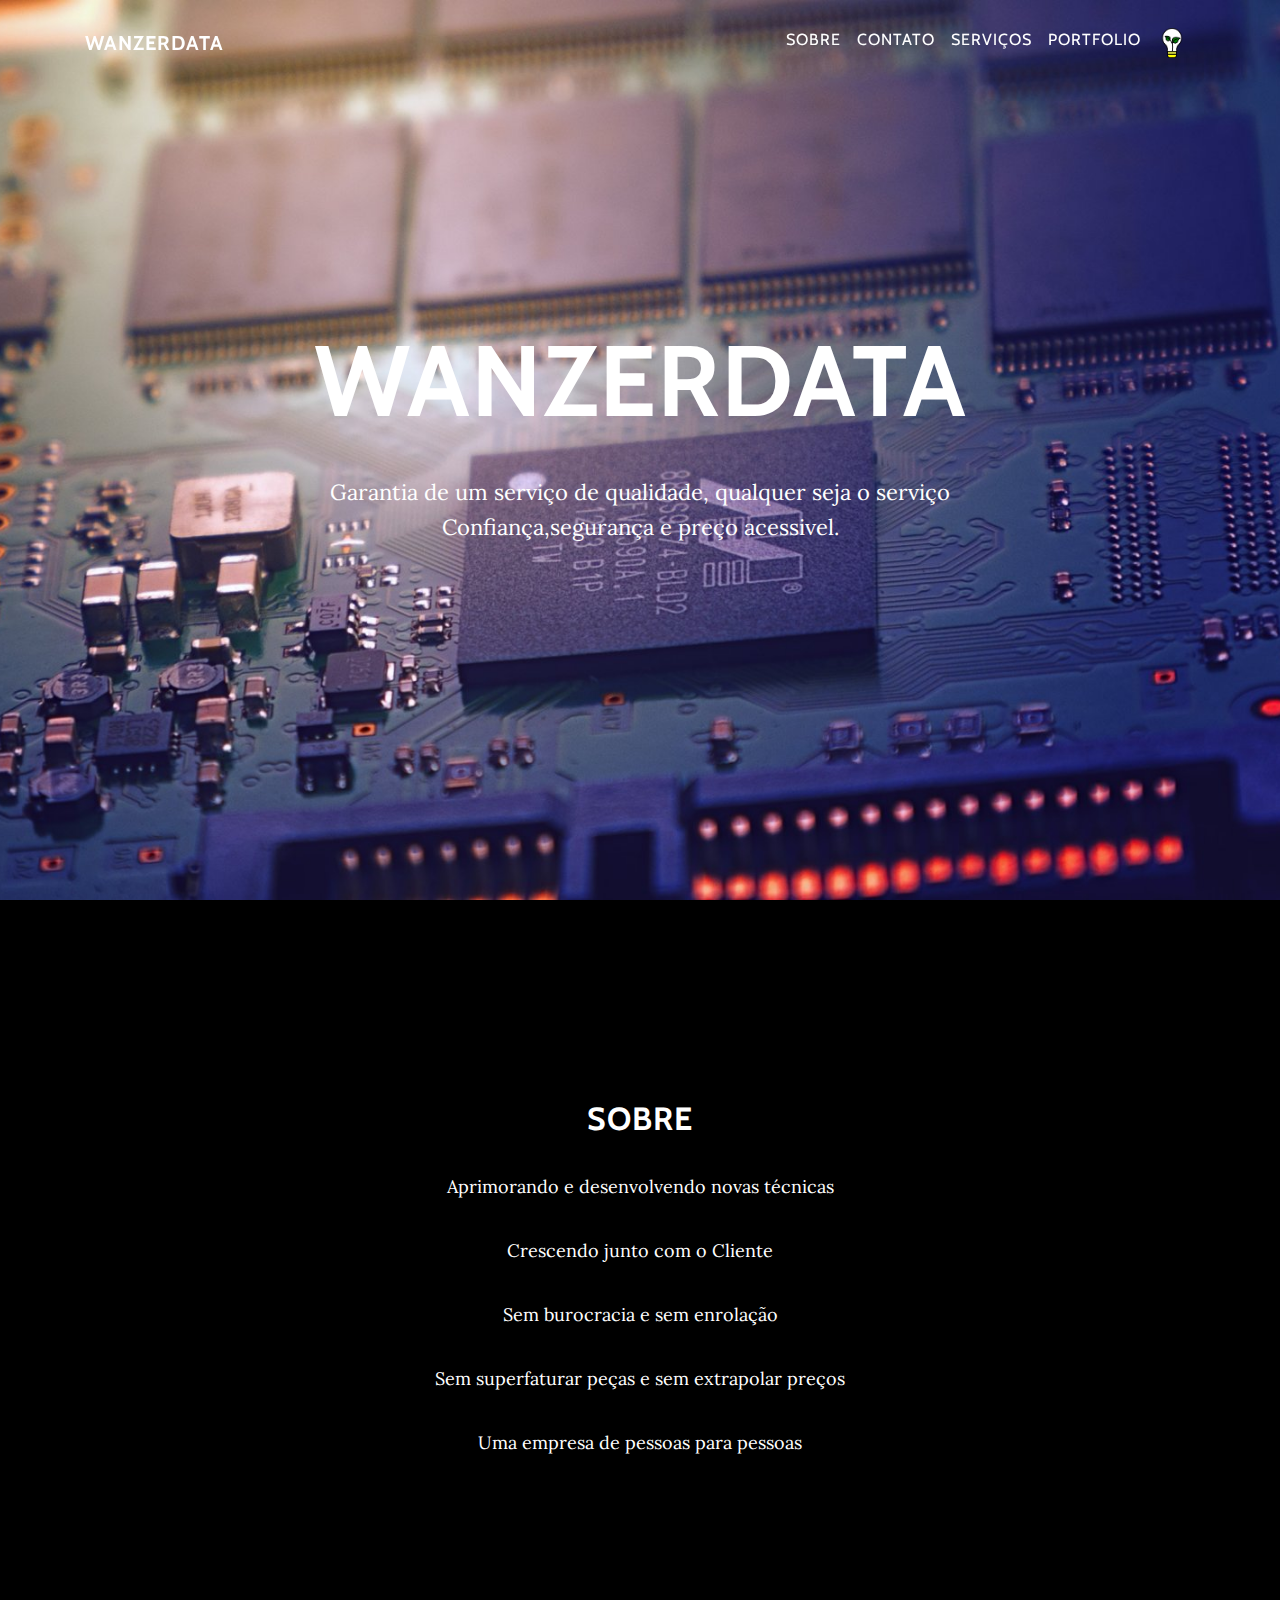
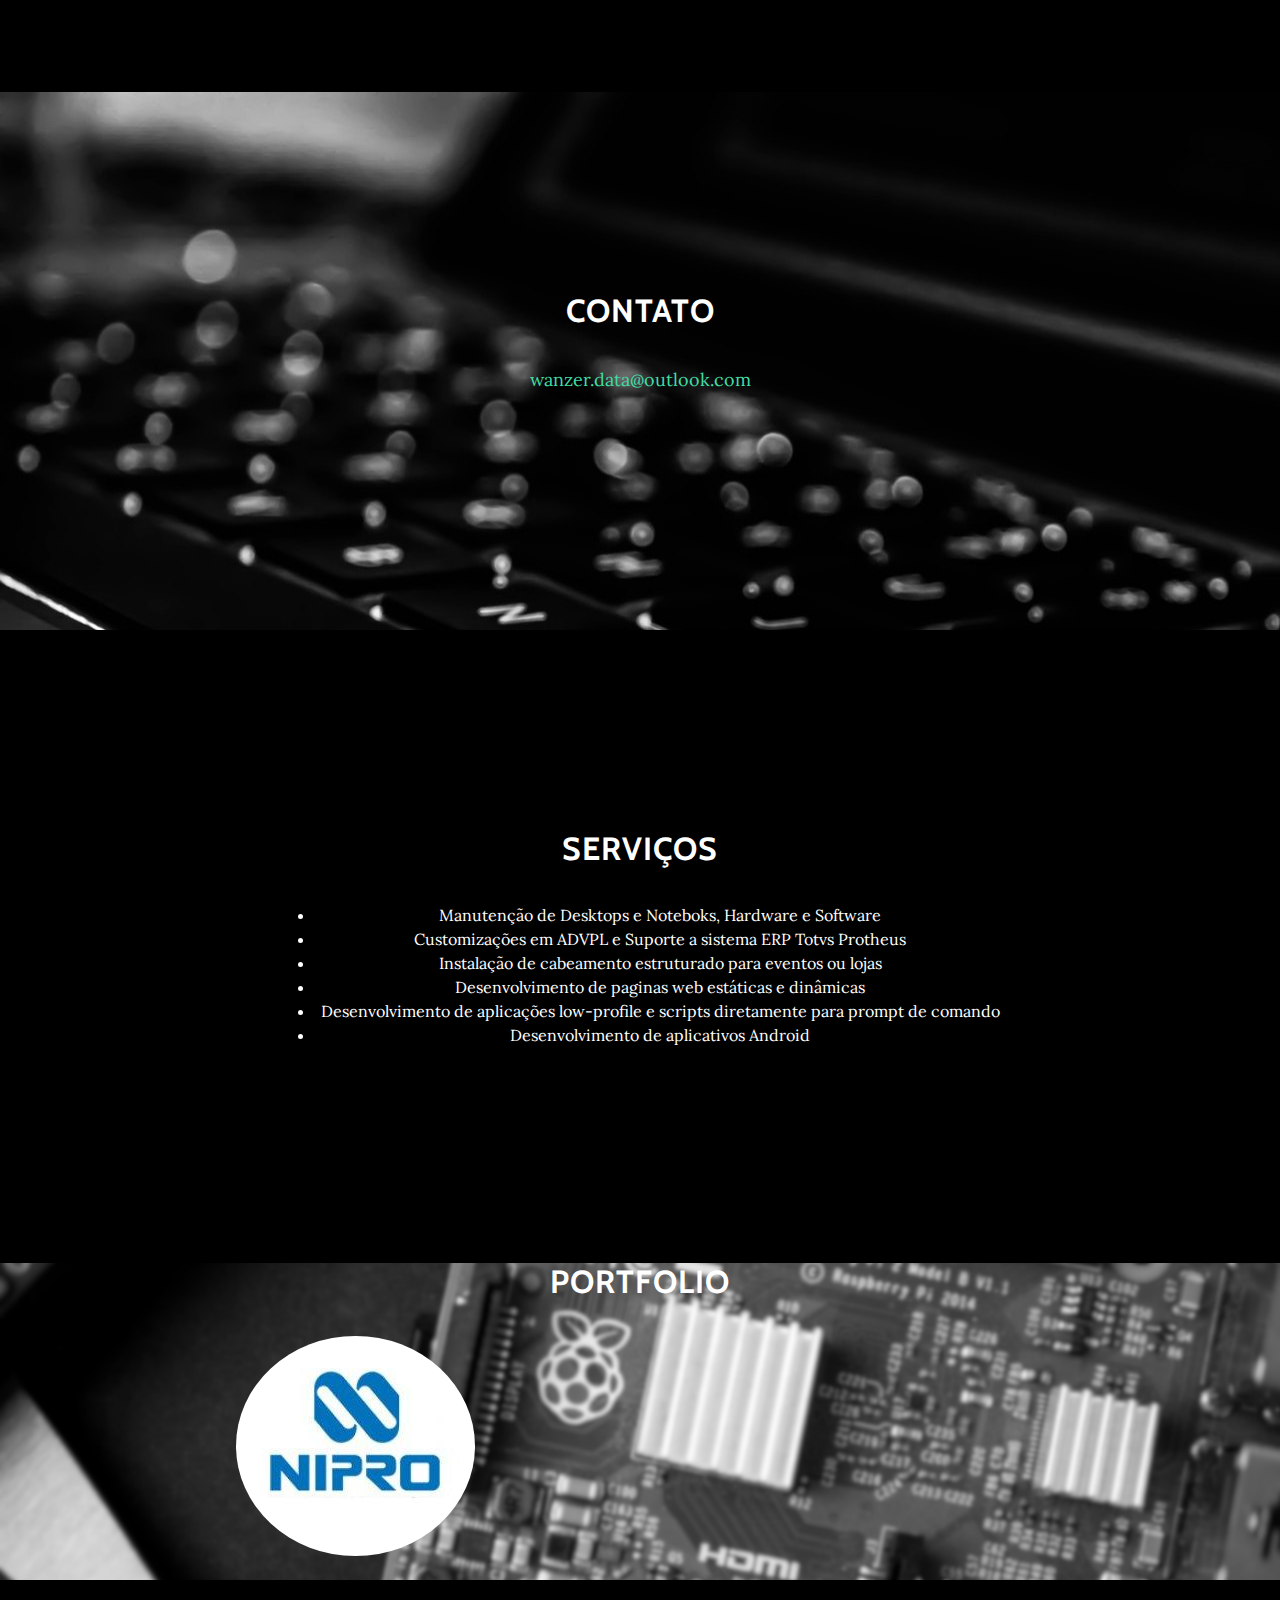
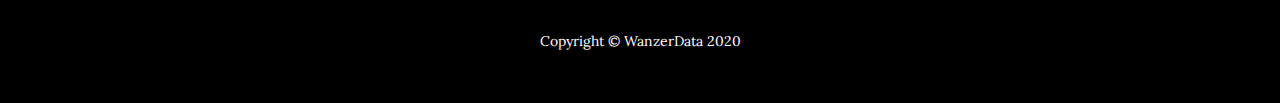
<file: index.html>
<!DOCTYPE html>
<html lang="en">
	<!--Teste -->
  <head>
	<link rel="icon" href="./img/logo.png">
    <meta charset="utf-8">
    <meta name="viewport" content="width=device-width, initial-scale=1, shrink-to-fit=no">
    <meta name="description" content="WanzerData - Tecnologia">
    <meta name="author" content="Rodrigo T Lombardi">

    <title>WanzerData - Suporte em TI</title>

    <!-- css core -->
    <link href="vendor/bootstrap/css/bootstrap.min.css" rel="stylesheet">

    <!-- Custom fonts -->
    <link href="vendor/font-awesome/css/font-awesome.min.css" rel="stylesheet" type="text/css">
    <link href="https://fonts.googleapis.com/css?family=Lora:400,700,400italic,700italic" rel="stylesheet" type="text/css">
    <link href='https://fonts.googleapis.com/css?family=Cabin:700' rel='stylesheet' type='text/css'>

    <!-- Custom styles -->
    <link href="css/grayscale.min.css" rel="stylesheet">
	
	<!-- jquery -->	
	<script src="https://ajax.googleapis.com/ajax/libs/jquery/3.5.1/jquery.min.js"></script>

	<script> 
	$(function(){
  	$("#header").load("header.html"); 
  	$("#footer").load("footer.html"); 
	});
	</script> 
  </head>

  <body id="page-top">

   <div id="header"></div>
	
     <!-- Intro  -->
    <header class="masthead">
      <div class="intro-body">
        <div class="container">
          <div class="row">
            <div class="col-lg-8 mx-auto">
              <h1 class="brand-heading">WanzerData</h1>
              <p class="intro-text">Garantia de um serviço de qualidade, qualquer seja o serviço
                <br>Confiança,segurança e preço acessivel.</p>                
              </a>
            </div>
          </div>
        </div>
      </div>
    </header>

    


    <!-- Sobre Section -->
    <section id="about" class="content-section text-center">
      <div class="container">
        <div class="row">
          <div class="col-lg-8 mx-auto">
            <h2>Sobre</h2>
            <p>Aprimorando e desenvolvendo novas técnicas</p>
            <p>Crescendo junto com o Cliente              </p>
            <p>Sem burocracia e sem enrolação</p>
            <p>Sem superfaturar peças e sem extrapolar preços</p>
            <p>Uma empresa de pessoas para pessoas</p>
          </div>
        </div>
      </div>
    </section>

    <!-- Contato Section -->
    <section id="contato" class="contato-section content-section text-center" style="background-image:url(img/contato_bg.jpeg);">
      <div class="container">
        <div class="col-lg-8 mx-auto">
          <h2>Contato</h2>
          <p><a href="mailto:wanzer.data@outlook.com">wanzer.data@outlook.com</a></p>
	  <div class="skype-button rounded" data-color="#696969" data-text="Contate por Skype" data-bot-id="live:wanzer.system"></div>
        </div>
      </div>
    </section>

    <!-- Servicos Section -->
    <section id="servicos" class="content-section text-center">
      <div class="container">
        <div class="row">
          <div class="col-lg-8 mx-auto">
            <h2>Serviços</h2>
            <ul>
            <li>Manutenção de Desktops e Noteboks, Hardware e Software</li>
            <li>Customizações em ADVPL e Suporte a sistema ERP Totvs Protheus</li>
            <li>Instalação de cabeamento estruturado para eventos ou lojas</li>
            <li>Desenvolvimento de paginas web estáticas e dinâmicas</li> 
            <li>Desenvolvimento de aplicações low-profile e scripts diretamente para prompt de comando</li>
            <li>Desenvolvimento de aplicativos Android</li>
            </ul>
            </div>
        </div>
      </div>
    </section> 
    
    <!-- Portfolio -->
   <section id="portfolio" class="download-section  text-center">
	   <div class="container">
	<h2>Portfolio</h2>
      <div class="row">
        <div class="col-sm-3 col-sm-6 mb-4">
          <a href="http://www.nipro.com.br">
            <img style="border-radius:50%" class="img-fluid" src=".\img\porti1.jpg" alt="Nipro Medical Sorocaba">
          </a>
        </div>		
        </div>
        <!--<div class="col-md-3 col-sm-6 mb-4">
          <a href="#">
            <img class="img-fluid" src="http://placehold.it/500x300" alt="">
          </a>
        </div>-->        

      </div>
      </section>
      <!-- /.row -->
    
	<div id="footer"></div>
    

  </body>

</html>

<!-- by Icons made by <a href="https://www.flaticon.com/authors/icongeek26" title="Icongeek26">Icongeek26</a> from <a href="https://www.flaticon.com/" title="Flaticon"> www.flaticon.com</a>-->
</file>
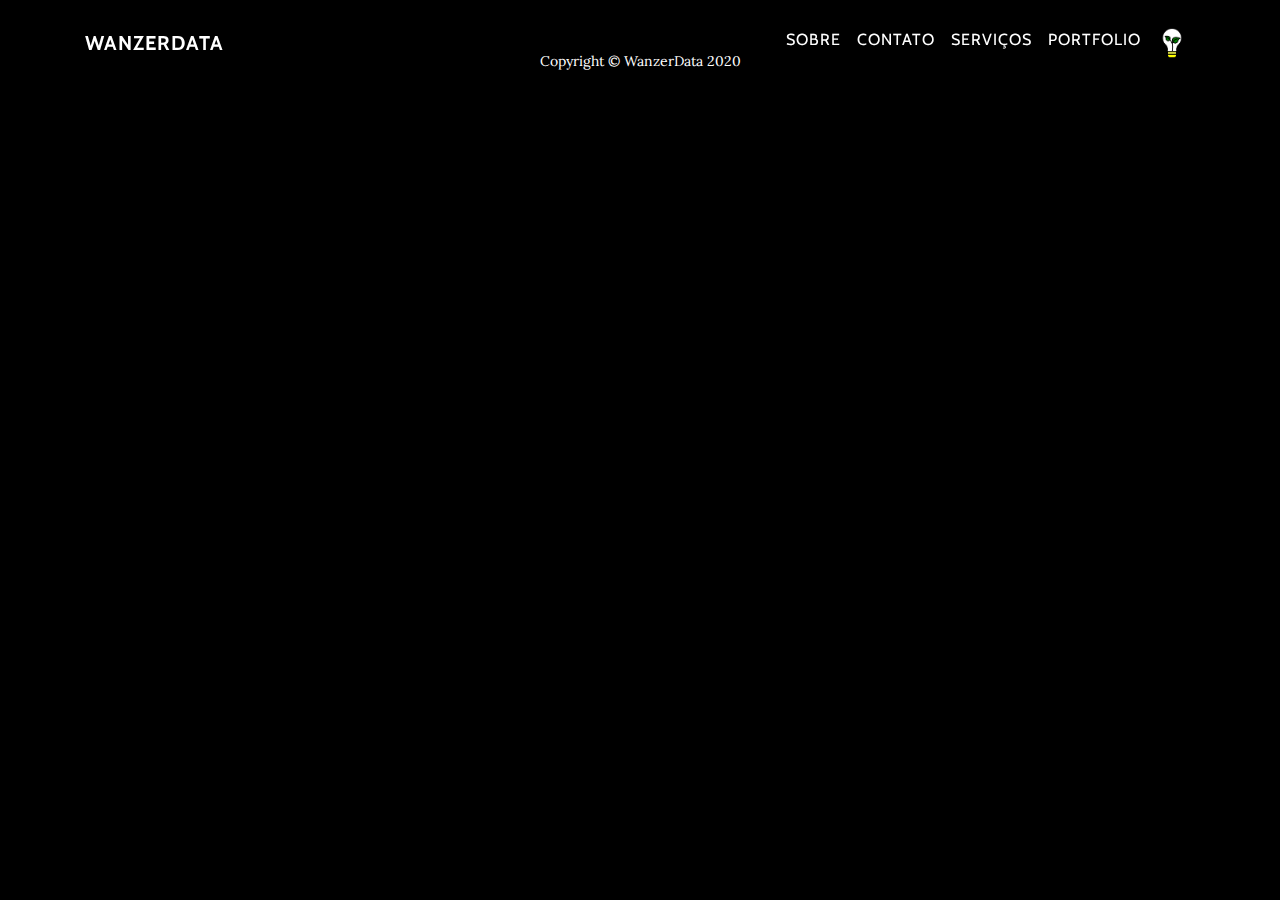
<file: advpl.html>
<!DOCTYPE html>
<html lang="en">
	<!--Teste -->
  <head>
	<link rel="icon" href="./img/logo.png">
    <meta charset="utf-8">
    <meta name="viewport" content="width=device-width, initial-scale=1, shrink-to-fit=no">
    <meta name="description" content="WanzerData - Tecnologia">
    <meta name="author" content="Rodrigo T Lombardi">

    <title>WanzerData - ADVPL</title>

    <!-- css core -->
    <link href="vendor/bootstrap/css/bootstrap.min.css" rel="stylesheet">

    <!-- Custom fonts -->
    <link href="vendor/font-awesome/css/font-awesome.min.css" rel="stylesheet" type="text/css">
    <link href="https://fonts.googleapis.com/css?family=Lora:400,700,400italic,700italic" rel="stylesheet" type="text/css">
    <link href='https://fonts.googleapis.com/css?family=Cabin:700' rel='stylesheet' type='text/css'>

    <!-- Custom styles -->
    <link href="css/grayscale.min.css" rel="stylesheet">
	
	<!-- jquery -->	
	<script src="https://ajax.googleapis.com/ajax/libs/jquery/3.5.1/jquery.min.js"></script>

	<script> 
	$(function(){
  	$("#header").load("header.html"); 
  	$("#footer").load("footer.html"); 
	});
	</script> 
  </head>

  <body id="page-top">

   <div id="header"></div>
	
     
    
	<div id="footer"></div>
    

  </body>

</html>
</file>
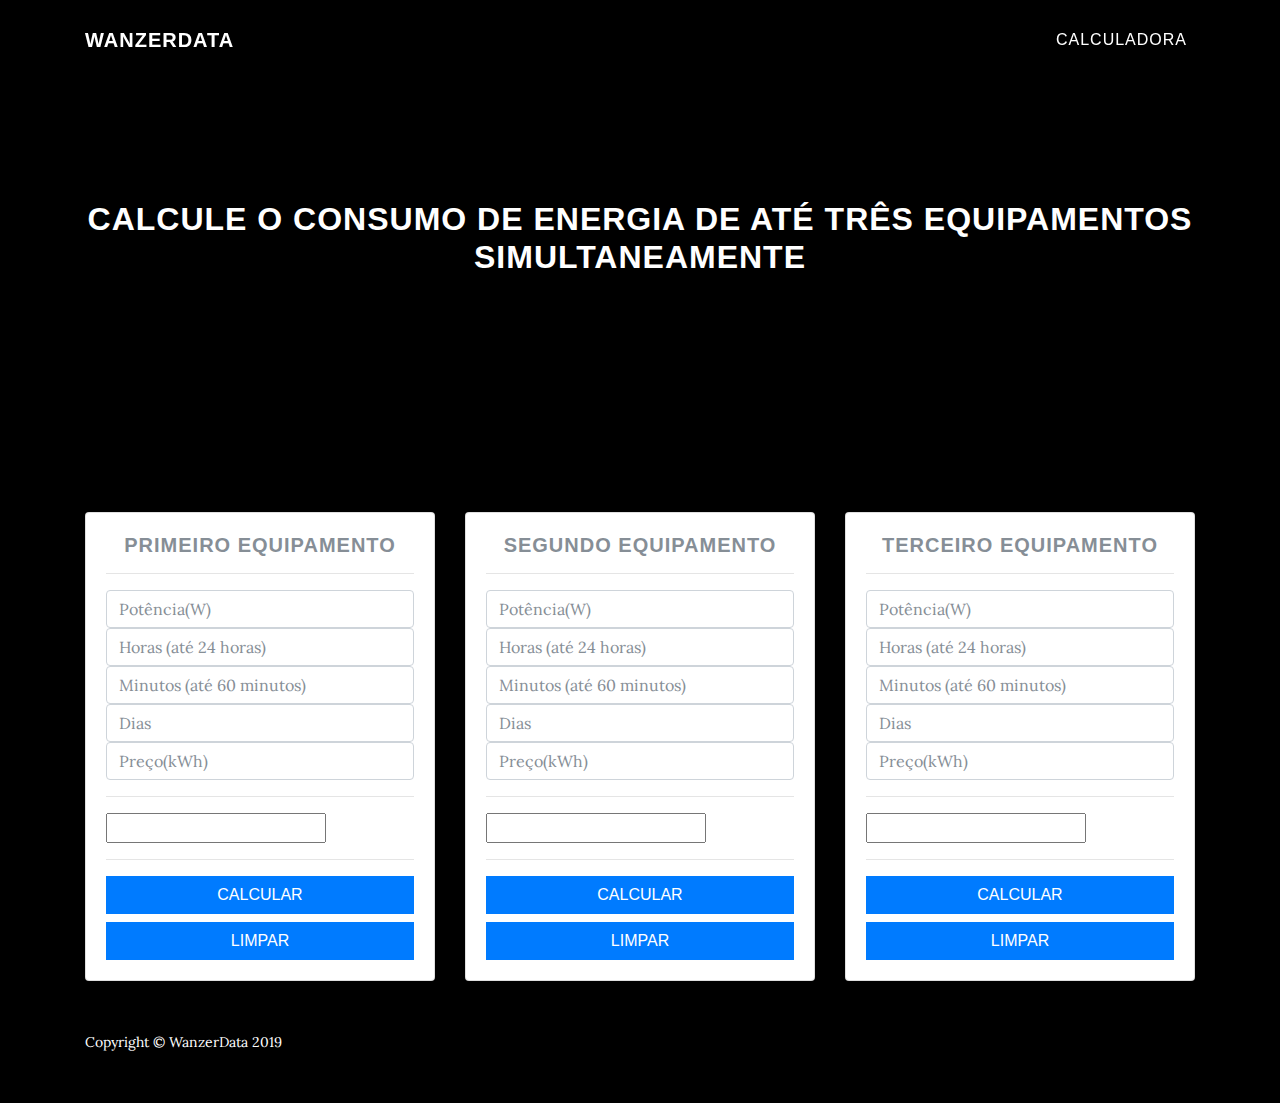
<file: calculo.html>
<!DOCTYPE html>
<html lang="en">

  <head>
	<link rel="icon" href="./img/logo.png">
    <meta charset="utf-8">
    <meta name="viewport" content="width=device-width, initial-scale=1, shrink-to-fit=no">
    <meta name="description" content="">
    <meta name="author" content="">

    <title>WanzerData - Suporte em TI</title>

    <!-- css core -->
    <link href="vendor/bootstrap/css/bootstrap.min.css" rel="stylesheet">

    <!-- Custom fonts -->
    <link href="vendor/font-awesome/css/font-awesome.min.css" rel="stylesheet" type="text/css">
    <link href="https://fonts.googleapis.com/css?family=Lora:400,700,400italic,700italic" rel="stylesheet" type="text/css">

    <!-- Custom styles -->
    <link href="css/grayscale.min.css" rel="stylesheet">

  </head>

  <body id="page-top">

    <!-- Navi -->
    <nav class="navbar navbar-expand-lg navbar-light fixed-top" id="mainNav">
      <div class="container">
        <a class="navbar-brand js-scroll-trigger" href="#page-top" style="font-weight:bold">WanzerData</a>
        <div class="collapse navbar-collapse" id="navbarResponsive">
          <ul class="navbar-nav ml-auto">
            <li class="nav-item">
              <a class="nav-link js-scroll-trigger" href="https://wanzerdata.github.io/calculo">Calculadora</a>
            <!-- </li>
            <li class="nav-item">
              <a class="nav-link js-scroll-trigger" href="#contato">Contato</a>
            </li>
            <li class="nav-item">
              <a class="nav-link js-scroll-trigger" href="#servicos">Serviços</a>
            </li>
            <li class="nav-item">
              <a class="nav-link js-scroll-trigger" href="#portfolio">Portfolio</a> -->
            </li>
          </ul>
        </div>
      </div>
    </nav>

    <!-- Sobre Section -->
    <section id="about" class="content-section text-center">
    <h2>Calcule o consumo de energia de até três equipamentos simultaneamente</h2> 
 
    </section>

<div class="container">
    <div class="row">
      <!-- Primeiro equipamento -->
      <div class="col-lg-4">
        <div class="card mb-5 mb-lg-0">
          <div class="card-body">
            <h5 class="card-title text-muted text-uppercase text-center">Primeiro equipamento</h5>
            <hr>
             <input type="number" class="form-control" id="pot1" placeholder="Potência(W)">
             <input type="number" class="form-control" id="hora1" placeholder="Horas (até 24 horas)" > 
             <input type="number" class="form-control" id="min1" placeholder="Minutos (até 60 minutos)" > 
             <input type="number" class="form-control" id="dia1" placeholder="Dias"> 
             <input type="number" class="form-control" id="preco1" placeholder="Preço(kWh)" step="0.01"> 
            <hr>
            <input type="text" id="resultado1" readonly><br>
            <hr>
            <input  class="btn btn-block btn-primary text-uppercase" type="button" value="Calcular" onclick="calcSum('1');">
             <input  class="btn btn-block btn-primary text-uppercase" type="button" value="Limpar" onclick="clearSum('1');">
            </div>
        </div>
      </div>
  
      <!-- Segundo equipamento -->
      <div class="col-lg-4">
        <div class="card mb-5 mb-lg-0">
          <div class="card-body">
            <h5 class="card-title text-muted text-uppercase text-center">Segundo equipamento</h5>
            <hr>
             <input type="number" class="form-control" id="pot2" placeholder="Potência(W)">
             <input type="number" class="form-control" id="hora2" placeholder="Horas (até 24 horas)" > 
             <input type="number" class="form-control" id="min2" placeholder="Minutos (até 60 minutos) "> 
             <input type="number" class="form-control" id="dia2" placeholder="Dias"> 
             <input type="number" class="form-control" id="preco2" placeholder="Preço(kWh)" step="0.01"> 
            <hr>
              <input type="text" id="resultado2" readonly><br>
            <hr>
            <input  class="btn btn-block btn-primary text-uppercase" type="button" value="Calcular" onclick="calcSum('2');">
			<input  class="btn btn-block btn-primary text-uppercase" type="button" value="Limpar" onclick="clearSum('2');">
             </div>
        </div>
      </div>

		<!-- Terceiro equipamento -->
      <div class="col-lg-4">
        <div class="card mb-5 mb-lg-0">
          <div class="card-body">
            <h5 class="card-title text-muted text-uppercase text-center">Terceiro equipamento</h5>
            <hr>
             <input type="number" class="form-control" id="pot3" placeholder="Potência(W)">
             <input type="number" class="form-control" id="hora3" placeholder="Horas (até 24 horas)"> 
             <input type="number" class="form-control" id="min3" placeholder="Minutos (até 60 minutos) "> 
             <input type="number" class="form-control" id="dia3" placeholder="Dias"> 
             <input type="number" class="form-control" id="preco3" placeholder="Preço(kWh)" step="0.01"> 
             <hr>
             <input type="text" id="resultado3" readonly><br>
            <hr>
            <input  class="btn btn-block btn-primary text-uppercase" type="button" value="Calcular" onclick="calcSum('3');">
            <input  class="btn btn-block btn-primary text-uppercase" type="button" value="Limpar" onclick="clearSum('3');">
             </div>
        </div>
      </div>

    <!-- Rodape -->
    <footer>
      <div class="container text-center">
        <p>Copyright &copy; WanzerData 2019</p>
      </div>
    </footer>

    <!-- JavaScript -->
    <script src="vendor/jquery/jquery.min.js"></script>
    <script src="vendor/bootstrap/js/bootstrap.bundle.min.js"></script>

    <!-- Plugin JavaScript -->
    <script src="vendor/jquery-easing/jquery.easing.min.js"></script>
	<!-- Script calcula tensão -->
			<script>
				function calcSum(x) {
				let pot  = document.getElementById("pot"+x).value;
				let hora = document.getElementById("hora"+x).value;
				let minu  = document.getElementById("min"+x).value;
				let dia  = document.getElementById("dia"+x).value;
				let preco = (document.getElementById("preco"+x).value).replace(/,/g, '.');
				let potenciak = (Number(pot) / 1000);
				let periodo   = (Number(hora) + (Number(minu) / 60)) * Number(dia);
				let consumo   = Math.round((potenciak * periodo * Number(preco))*100)/100;
				document.getElementById("resultado"+x).value = "R$ " + consumo;
				}
				function clearSum(y) {
				document.getElementById("pot"+y).value = "";
				document.getElementById("hora"+y).value = "";
				document.getElementById("min"+y).value = "";
				document.getElementById("dia"+y).value = "";
				document.getElementById("preco"+y).value = "";
				document.getElementById("resultado"+y).value = "";
				}
			</script>

    <!-- Custom scripts for this template -->
    <script src="js/grayscale.min.js"></script>

  </body>

</html>
</file>
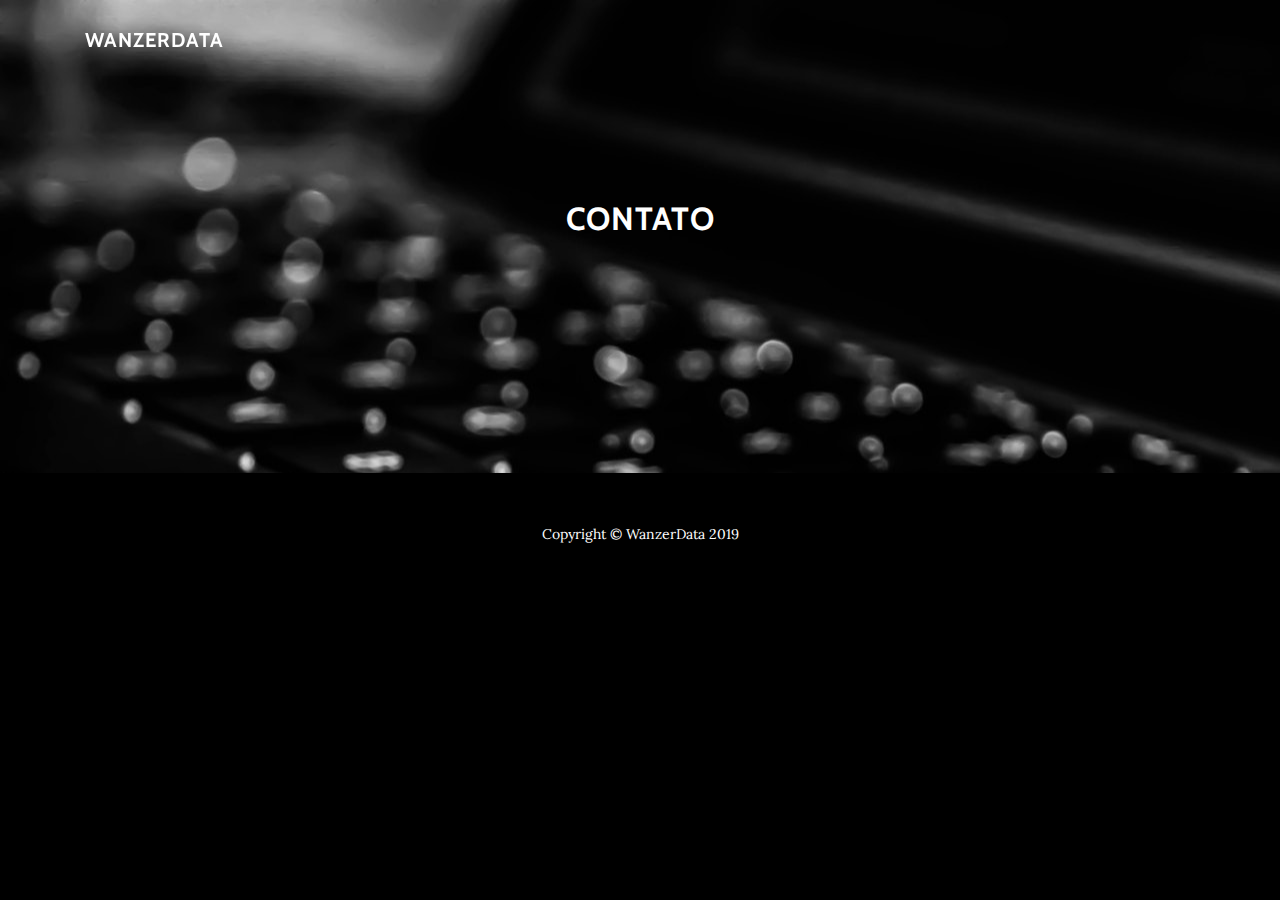
<file: teste.html>
<!DOCTYPE html>
<html lang="en">

  <head>
	<link rel="icon" href="./img/logo.png">
    <meta charset="utf-8">
    <meta name="viewport" content="width=device-width, initial-scale=1, shrink-to-fit=no">
    <meta name="description" content="">
    <meta name="author" content="">

    <title>CRASHSITE</title>

    <!-- css core -->
    <link href="vendor/bootstrap/css/bootstrap.min.css" rel="stylesheet">

    <!-- Custom fonts -->
    <link href="vendor/font-awesome/css/font-awesome.min.css" rel="stylesheet" type="text/css">
    <link href="https://fonts.googleapis.com/css?family=Lora:400,700,400italic,700italic" rel="stylesheet" type="text/css">
    <link href='https://fonts.googleapis.com/css?family=Cabin:700' rel='stylesheet' type='text/css'>

    <!-- Custom styles -->
    <link href="css/grayscale.min.css" rel="stylesheet">

  </head>

  <body id="page-top">

    <!-- Navi -->
    <nav class="navbar navbar-expand-lg navbar-light fixed-top" id="mainNav">
      <div class="container">
        <a class="navbar-brand js-scroll-trigger" href="#page-top" style="font-weight:bold">WanzerData</a>
    </nav>

   

  
  

    <!-- Contato Section -->
    <section id="contato" class="contato-section content-section text-center" style="background-image:url(img/contato_bg.jpeg);">
      <div class="container">
        <div class="col-lg-8 mx-auto">
          <h2>Contato</h2>          
	  <div class="skype-button bubble" data-color="#696969" data-text="Contate por Skype" data-bot-id="live:wanzer.system"></div>
        	<div class="skype-chat" data-can-collapse=true data-bot-id="live:wanzer.system"></div>
	      </div>
      </div>
    </section>


    <!-- Rodape -->
    <footer>
      <div class="container text-center">
        <p>Copyright &copy; WanzerData 2019</p>
      </div>
    </footer>

    <!-- JavaScript -->
    <script src="vendor/jquery/jquery.min.js"></script>
    <script src="vendor/bootstrap/js/bootstrap.bundle.min.js"></script>
    <script src="https://swc.cdn.skype.com/sdk/v1/sdk.min.js"></script>

    <!-- Plugin JavaScript -->
    <script src="vendor/jquery-easing/jquery.easing.min.js"></script>

    <!-- Google Maps API Key - Use your own API key to enable the map feature. More information on the Google Maps API can be found at https://developers.google.com/maps/ -->
    <!--<script src="https://maps.googleapis.com/maps/api/js?key=AIzaSyCRngKslUGJTlibkQ3FkfTxj3Xss1UlZDA&sensor=false"></script>-->

    <!-- Custom scripts for this template -->
    <script src="js/grayscale.min.js"></script>

  </body>

</html>
</file>
<file: css/grayscale.min.css>
/*!
 * Start Bootstrap - Grayscale v4.0.0-beta.2 (https://startbootstrap.com/template-overviews/grayscale)
 * Copyright 2013-2017 Start Bootstrap
 * Licensed under MIT (https://github.com/BlackrockDigital/startbootstrap-grayscale/blob/master/LICENSE)
 */body{font-family:Lora,'Helvetica Neue',Helvetica,Arial,sans-serif;position:relative;width:100%;height:100%;color:#fff;background-color:#000}html{width:100%;height:100%}h1,h2,h3,h4,h5,h6{font-family:Cabin,'Helvetica Neue',Helvetica,Arial,sans-serif;font-weight:700;margin:0 0 35px;letter-spacing:1px;text-transform:uppercase}p{font-size:16px;line-height:1.5;margin:0 0 25px}@media (min-width:768px){p{font-size:18px;line-height:1.6;margin:0 0 35px}}a{-webkit-transition:all .2s ease-in-out;-moz-transition:all .2s ease-in-out;transition:all .2s ease-in-out;color:#42dca3}a:focus,a:hover{text-decoration:none;color:#1d9b6c}#mainNav{font-family:Cabin,'Helvetica Neue',Helvetica,Arial,sans-serif;margin-bottom:0;text-transform:uppercase;border-bottom:1px solid rgba(255,255,255,.3);background-color:#000}#mainNav .navbar-toggler{font-size:14px;padding:11px;color:#fff;border:1px solid #fff}#mainNav .navbar-brand{font-weight:700}#mainNav a{color:#fff}#mainNav .navbar-nav .nav-item{-webkit-transition:background .3s ease-in-out;-moz-transition:background .3s ease-in-out;transition:background .3s ease-in-out}#mainNav .navbar-nav .nav-item:hover{color:fade(white,80%);outline:0;background-color:transparent}#mainNav .navbar-nav .nav-item:active,#mainNav .navbar-nav .nav-item:focus{outline:0;background-color:transparent}@media (min-width:992px){#mainNav{padding-top:20px;padding-bottom:20px;-webkit-transition:background .3s ease-in-out,padding-top .3s ease-in-out,padding-bottom .3s;-moz-transition:background .3s ease-in-out,padding-top .3s ease-in-out,padding-bottom .3s;transition:background .3s ease-in-out,padding-top .3s ease-in-out,padding-bottom .3s;letter-spacing:1px;border-bottom:none;background:0 0}#mainNav.navbar-shrink{padding-top:10px;padding-bottom:10px;border-bottom:1px solid rgba(255,255,255,.3);background:#000}#mainNav .nav-link.active{outline:0;background-color:rgba(255,255,255,.3)}#mainNav .nav-link.active:hover{color:#fff}}.masthead{display:table;width:100%;height:auto;padding:200px 0;text-align:center;color:#fff;background:url(../img/intro_bg.jpg) no-repeat bottom center scroll;background-color:#000;-webkit-background-size:cover;-moz-background-size:cover;-o-background-size:cover;background-size:cover}.masthead .intro-body{display:table-cell;vertical-align:middle}.masthead .intro-body .brand-heading{font-size:50px}.masthead .intro-body .intro-text{font-size:18px}@media (min-width:768px){.masthead{height:100%;padding:0}.masthead .intro-body .brand-heading{font-size:100px}.masthead .intro-body .intro-text{font-size:22px}}.btn-circle{font-size:26px;width:55px;height:55px;margin-top:15px;line-height:45px;-webkit-transition:background .3s ease-in-out;-moz-transition:background .3s ease-in-out;transition:background .3s ease-in-out;color:#fff;border:2px solid #fff;border-radius:100%!important;background:0 0}.btn-circle:focus,.btn-circle:hover{color:#fff;outline:0;background:rgba(255,255,255,.1)}.content-section{padding-top:150px;padding-bottom:150px}.download-section{color:#fff;background:url(../img/contato-bg.jpg) no-repeat center center scroll;background-color:#000;-webkit-background-size:cover;-moz-background-size:cover;-o-background-size:cover;background-size:cover}#map{width:100%;height:300px}@media (min-width:992px){.content-section{padding-top:200px;padding-bottom:200px}#map{height:350px}}.btn{font-family:Cabin,'Helvetica Neue',Helvetica,Arial,sans-serif;font-weight:400;-webkit-transition:all .3s ease-in-out;-moz-transition:all .3s ease-in-out;transition:all .3s ease-in-out;text-transform:uppercase;border-radius:0}.btn-default{color:#42dca3;border:1px solid #42dca3;background-color:transparent}.btn-default:focus,.btn-default:hover{color:#000;border:1px solid #42dca3;outline:0;background-color:#42dca3}ul.banner-social-buttons{margin-top:0}@media (max-width:1199px){ul.banner-social-buttons{margin-top:15px}}@media (max-width:767px){ul.banner-social-buttons li{display:block;margin-bottom:20px;padding:0}ul.banner-social-buttons li:last-child{margin-bottom:0}}footer{padding:50px 0}footer p{font-size:14px;margin:0}::-moz-selection{background:#fcfcfc;background:rgba(255,255,255,.2);text-shadow:none}::selection{background:#fcfcfc;background:rgba(255,255,255,.2);text-shadow:none}img::selection{background:0 0}img::-moz-selection{background:0 0}body{-webkit-tap-highlight-color:rgba(255,255,255,.2)}
</file>
